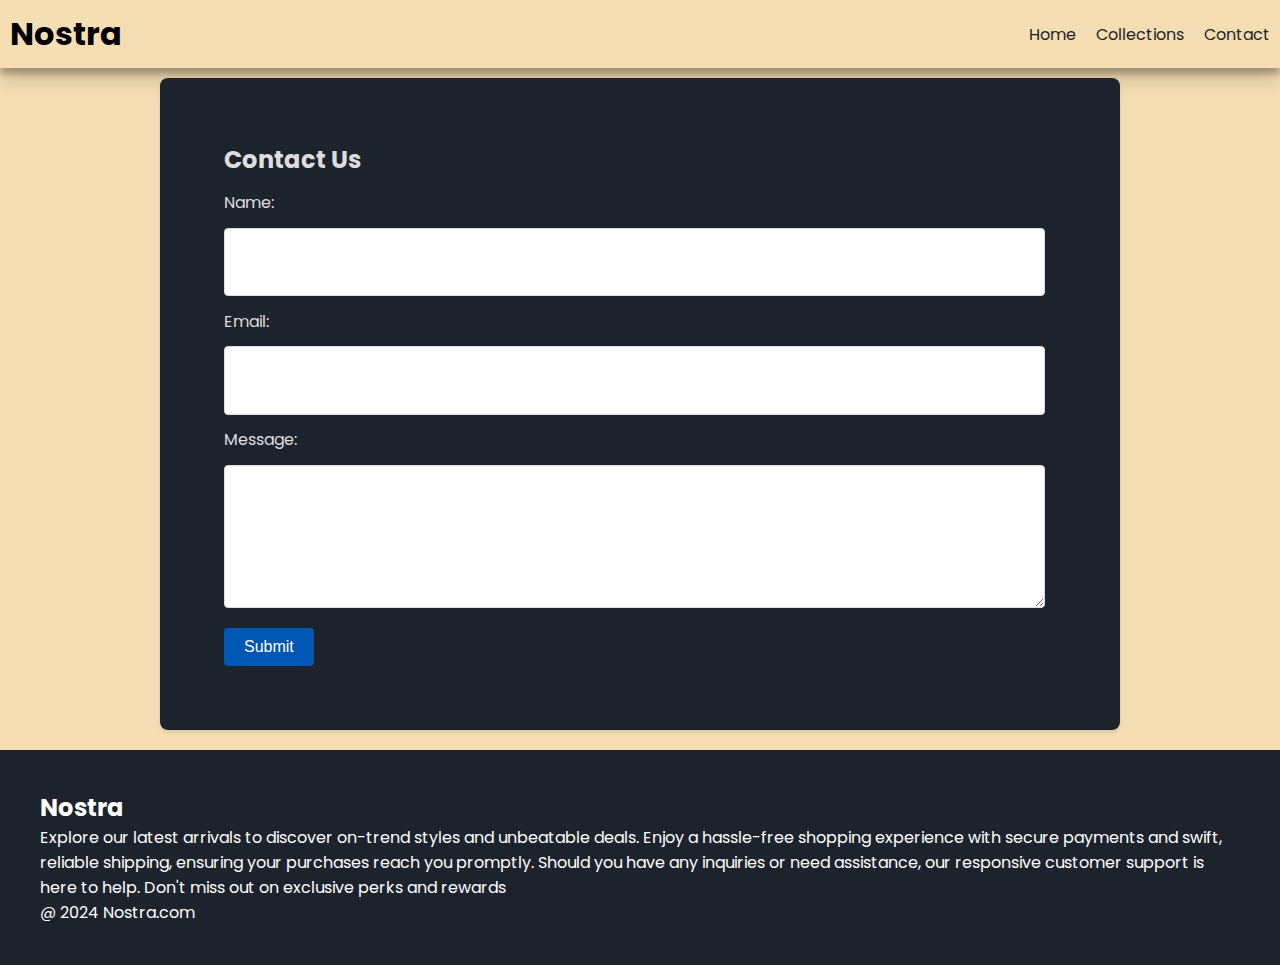
<file: contact.html>
<!DOCTYPE html>
<html lang="en">
<head>
    <meta charset="UTF-8">
    <meta name="viewport" content="width=device-width, initial-scale=1.0">
    <title>Nostra</title>
    <link rel="preconnect" href="https://fonts.googleapis.com">
    <link rel="preconnect" href="https://fonts.gstatic.com" crossorigin>
    <link href="https://fonts.googleapis.com/css2?family=Poppins&display=swap" rel="stylesheet">

    <!--css-->
    <link rel="stylesheet" href="style.css">

    <!--font awesome icons-->
    <link rel="stylesheet" href="https://cdnjs.cloudflare.com/ajax/libs/font-awesome/6.5.1/css/all.min.css" integrity="sha512-DTOQO9RWCH3ppGqcWaEA1BIZOC6xxalwEsw9c2QQeAIftl+Vegovlnee1c9QX4TctnWMn13TZye+giMm8e2LwA==" crossorigin="anonymous" referrerpolicy="no-referrer" />
</head>

    <!--navbar-->
    <nav class="navbar">
        <h1>Nostra</h1>

        <div class="navbar-links">
            <p class="navbar-link"><a href="index.html">Home</a></p>
            <p class="navbar-link"><a href="collection.html">Collections</a></p>
            <p class="navbar-link"><a href="contact.html">Contact</a></p>
        </div>

        <div class="navbar-menu-toggle" onclick="shownavbar()">
            <i class="fa-solid fa-bars"></i>
        </div>
    </nav>

    <!--side navbar-->
    <div class="side-navbar">
        <p style="text-align: right;" onclick="closenavbar()">
            <i class="fa-solid fa-xmark"></i>
        </p>
        <div class="side-navbar-links">
            <p class="side-navbar-link"><a href="index.html">Home</a></p>
            <p class="side-navbar-link"><a href="collection.html">Collections</a></p>
            <p class="side-navbar-link"><a href="contact.html">Contact</a></p>
        </div>
        
    </div>

        <!-- contact  -->
        <div class="container">
            <div class="contact-form">
           <h2>Contact Us</h2>
           <form action="#" method="post">
             <label for="name">Name:</label>
             <input type="text" id="name" name="name" required>
             
             <label for="email">Email:</label>
             <input type="text" id="email" name="email" required>
             
             <label for="message">Message:</label>
             <textarea id="message" name="message" required></textarea>
             
             <input type="submit" value="Submit">
           </form>
         </div>
       
         </div>

    <!--footer-->
    <div class="footer">
        <div class="footer-cont">
            <div class="footer-box">
                <h2 class="heading">Nostra</h2>
                <p>Explore our latest arrivals to discover on-trend styles and unbeatable deals. Enjoy a hassle-free shopping experience with secure payments and swift, reliable shipping, ensuring your purchases reach you promptly. Should you have any inquiries or need assistance, our responsive customer support is here to help. Don't miss out on exclusive perks and rewards</p>
                <div class="footericon">
                    <i class="fa-brands fa-instagram" style="color:white;"></i>
                    <i class="fa-brands fa-twitter" style="color:white;"></i>
                    <i class="fa-brands fa-facebook" style="color:white;"></i>

                </div>
            </div>
        </div>

        <p>@ 2024 Nostra.com</p>
    </div>
</file>
<file: style.css>
*{
    padding: 0;
    margin: 0;
}

body{
    font-family: 'Poppins', sans-serif;
    background-color: wheat;
}

.navbar{
   display:flex;
   justify-content: space-between;
   align-items: center;
   padding: 10px;
   box-shadow: rgba(0, 0, 0, 0.19) 0px 10px 20px, rgba(0, 0, 0, 0.23) 0px 6px 6px;
}

.navbar-links{
    display: flex;
    column-gap: 20px;
}

.navbar-links a{
    text-decoration: none;
    color: #1d232c;
}

.navbar-links a:hover{
    text-decoration: underline;
    color:#1D232C
}

.navbar-menu-toggle{
    display: none;
}

/*side bar*/
.side-navbar{
    background-color: #1D232C;
    width: 50%;
    height: 100%;
    position: fixed;
    top:0;
    left: -60%;
    padding: 20px;
    color:white;
    /* transition: 2s; */
}

.side-navbar-link{
    margin-bottom: 30px;
}

.side-navbar-links a{
   text-decoration: none;
   color: white;
}

.side-navbar-links a:hover{
    text-decoration: underline;
}

/* header */
.header{
    display: flex;
    justify-content: center;
    gap:50px;
    padding: 50px;
}

.btn{
    padding-left: 20px;
    padding-right: 20px;
    padding-top: 10px;
    padding-bottom:10px;
    margin-top: 10px;
    background-color: #1D232C;
    color: white;
    cursor: pointer;
}

.service{
    padding: 20px;
}

.service-cont{
    display: flex;
    justify-content: space-between;
    align-items: center;
}

.service-cont-2{
    display: flex;
    justify-content: space-between;
    gap:10px;
}

.service-cont-2 div{
    background-color: #f2f4f7;
    border-radius: 5px;
    padding:10px;
}

.new-arrival{
    display: flex;
    justify-content: space-between;
    flex-wrap: wrap;
}

.new-arrival-cont{
    position: relative;
    flex-basis: 20%;
    padding: 20px;
}

.new-arrival button{
    padding-left: 10%;
    padding-right: 10%;
    padding-top: 5%;
    padding-bottom: 5%;
    margin-top: 10px;
    color: #1D232C;
    position: absolute;
    top: 50%;
    left: 12%;
    border-radius: 10px;
    border: none;
}

.news{
    display: flex;
    flex-direction: column;
    align-items: center;
    margin-top: 20px;
}

.news input{
    padding: 11px;
    width:80vw;
    margin-bottom: 10px;
    border:solid  black 3px;
}

.news button{
    margin-top: 10px;
    color: #f2f4f7;
    background-color: #1D232C;
    border-radius: 10px;
    padding: 10px;
}

.footer{
    margin-top: 20px;
    padding: 40px;
    background-color: #1D232C;
    color: white;

}

.product{
    margin-top: 20px;
}

.product-search{
    width:80%;
    border: solid black 2px;
    border-radius: 20px;
    display: flex;
    justify-content: space-between;
    align-items: center;
    padding: 10px;
    margin: auto;
}

.product-search input{
    border:none;
    background-color: transparent;
    width: 100%;
}

.product-search input:focus{
    outline: none;
}

.products{
    padding: 20px;
    display: flex;
    gap:10px;
    flex-wrap: wrap;
    justify-content: space-around;
}

.product-box{
    text-align: center;
    flex-basis: 20%;
}

.product-box img{
    border-radius: 10px;
}


.contact-form {
    background-color: #1D232C;
    color: #dddddd;
    border-radius: 8px;
    box-shadow: 0 2px 4px rgba(0, 0, 0, 0.1);
    width: 60vw;
    margin: auto;
    padding: 5vw;
    padding-right: 10vw;
    margin-top: 10px;
  }

  .contact-form h2 {
    margin-bottom: 1vw;
   
  }

  .contact-form label {
    display: block;
    margin-bottom: 1vw;
 
  }

  .contact-form input[type="text"],
  .contact-form textarea {
    width: 100%;
    padding: 2vw;
    border: 1px solid #dddddd;
    border-radius: 4px;
    margin-bottom: 1vw;
    font-size: 1vw;
    
  }

  .contact-form textarea {
    resize: vertical;
    height: 10vh;
  }

  .contact-form input[type="submit"] {
    
    color: #ffffff;
    border: none;
    border-radius: 4px;
    padding: 10px 20px;
    cursor: pointer;
    font-size: 16px;
    background-color: #0056b3;
  }

  .contact-form input[type="submit"]:hover {
    background-color: #0056b3;
  }

/* media query */
@media screen and (max-width:600px){
    .navbar-menu-toggle{
        display: block;
    }
    .navbar-links{
        display: none;
    }
    .header-img{
        display: none;
    }
    .service-cont{
        display: none;
    }
    .service-cont-2{
        flex-direction: column;
    }
}
</file>
